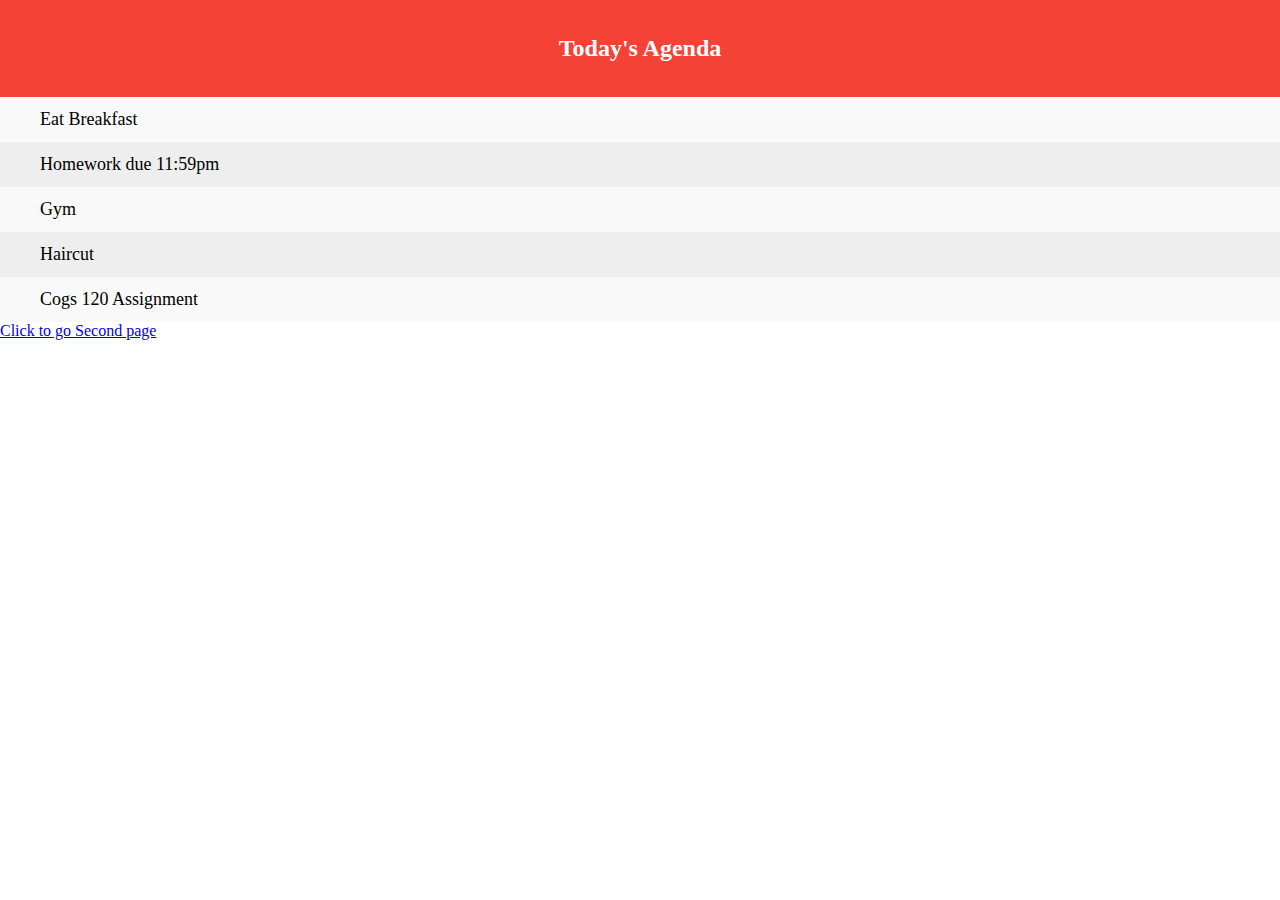
<file: static/index.html>
<!DOCTYPE html>
<html>
<head>
<meta name="viewport" content="width=device-width, initial-scale=1">
<style>
body {
  margin: 0;
  min-width: 250px;
}

/* Include the padding and border in an element's total width and height */
* {
  box-sizing: border-box;
}

/* Remove margins and padding from the list */
ul {
  margin: 0;
  padding: 0;
}

/* Style the list items */
ul li {
  cursor: pointer;
  position: relative;
  padding: 12px 8px 12px 40px;
  list-style-type: none;
  background: #eee;
  font-size: 18px;
  transition: 0.2s;
  
  /* make the list items unselectable */
  -webkit-user-select: none;
  -moz-user-select: none;
  -ms-user-select: none;
  user-select: none;
}

/* Set all odd list items to a different color (zebra-stripes) */
ul li:nth-child(odd) {
  background: #f9f9f9;
}

/* Darker background-color on hover */
ul li:hover {
  background: #ddd;
}

/* When clicked on, add a background color and strike out text */
ul li.checked {
  background: #888;
  color: #fff;
  text-decoration: line-through;
}

/* Add a "checked" mark when clicked on */
ul li.checked::before {
  content: '';
  position: absolute;
  border-color: #fff;
  border-style: solid;
  border-width: 0 2px 2px 0;
  top: 10px;
  left: 16px;
  transform: rotate(45deg);
  height: 15px;
  width: 7px;
}


.close:hover {
  background-color: #f44336;
  color: white;
}

/* Style the header */
.header {
  background-color: #f44336;
  padding: 30px 40px;
  color: white;
  text-align: center;
}

/* Clear floats after the header */
.header:after {
  content: "";
  display: table;
  clear: both;
}

/* Style the input */
input {
  margin: 0;
  border: none;
  border-radius: 0;
  width: 75%;
  padding: 10px;
  float: left;
  font-size: 16px;
}

/* Style the "Add" button */
.addBtn {
  padding: 10px;
  width: 25%;
  background: #d9d9d9;
  color: #555;
  float: left;
  text-align: center;
  font-size: 16px;
  cursor: pointer;
  transition: 0.3s;
  border-radius: 0;
}

.addBtn:hover {
  background-color: #bbb;
}
</style>
</head>
<body>

<div id="myDIV" class="header">
  <h2 style="margin:5px">Today's Agenda</h2>
</div>

<ul id="myUL">
  <li>Eat Breakfast</li>
  <li>Homework due 11:59pm</li>
  <li>Gym</li>
  <li>Haircut</li>
  <li>Cogs 120 Assignment</li>
</ul>

<a href="secondPage.html">Click to go Second page</a>
</body>
</html>
</file>
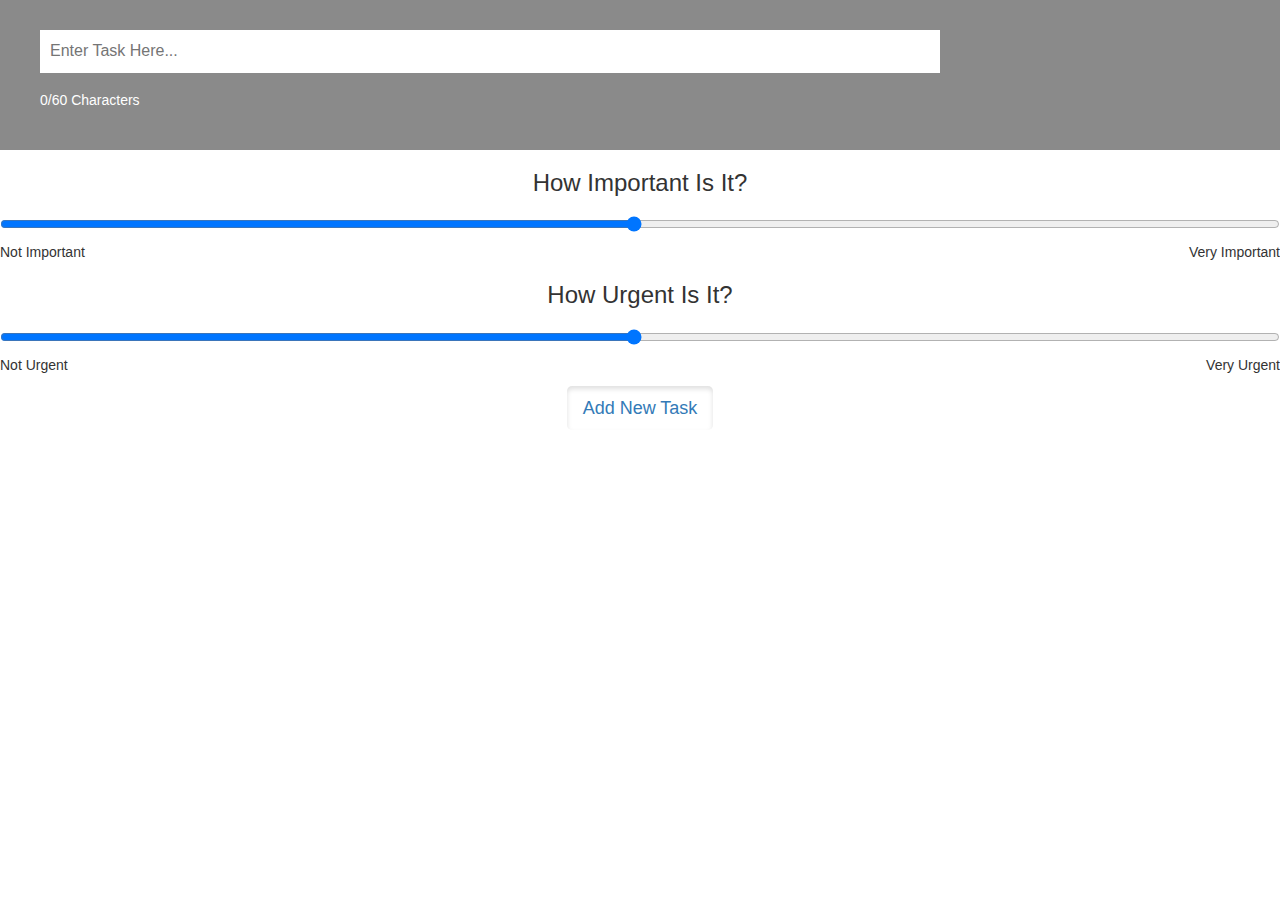
<file: static/secondPage.html>
<!DOCTYPE html>
<html>
<head>
    <meta charset="utf-8">
    <meta name="viewport" content="width=device-width, initial-scale=1">
    <link rel="stylesheet" href="https://maxcdn.bootstrapcdn.com/bootstrap/3.4.1/css/bootstrap.min.css">
    <script src="https://ajax.googleapis.com/ajax/libs/jquery/3.5.1/jquery.min.js"></script>
    <script src="https://maxcdn.bootstrapcdn.com/bootstrap/3.4.1/js/bootstrap.min.js"></script>


<style>
body {
  margin: 0;
  min-width: 250px;
}

/* Include the padding and border in an element's total width and height */
* {
  box-sizing: border-box;
}

/* Remove margins and padding from the list */
ul {
  margin: 0;
  padding: 0;
}

/* Style the list items */
ul li {
  cursor: pointer;
  position: relative;
  padding: 12px 8px 12px 40px;
  list-style-type: none;
  background: #eee;
  font-size: 18px;
  transition: 0.2s;
  
  /* make the list items unselectable */
  -webkit-user-select: none;
  -moz-user-select: none;
  -ms-user-select: none;
  user-select: none;
}

/* Set all odd list items to a different color (zebra-stripes) */
ul li:nth-child(odd) {
  background: #f9f9f9;
}

/* Darker background-color on hover */
ul li:hover {
  background: #ddd;
}

/* When clicked on, add a background color and strike out text */
ul li.checked {
  background: #888;
  color: #fff;
  text-decoration: line-through;
}

/* Add a "checked" mark when clicked on */
ul li.checked::before {
  content: '';
  position: absolute;
  border-color: #fff;
  border-style: solid;
  border-width: 0 2px 2px 0;
  top: 10px;
  left: 16px;
  transform: rotate(45deg);
  height: 15px;
  width: 7px;
}

/* Style the close button */
.close {
  position: absolute;
  right: 0;
  top: 0;
  padding: 12px 16px 12px 16px;
}

.close:hover {
  background-color: #f44336;
  color: white;
}

/* Style the header */
.header {
  background-color: #8a8a8a;
  padding: 30px 40px;
  color: white;
  text-align: center;
}

/* Clear floats after the header */
.header:after {
  content: "";
  display: table;
  clear: both;
}

/* Style the input */
input {
  margin: 0;
  border: none;
  border-radius: 0;
  width: 75%;
  padding: 10px;
  float: left;
  font-size: 16px;
}

/* Style the "Add" button */
.addBtn {
  padding: 10px;
  width: 25%;
  background: #d9d9d9;
  color: #555;
  float: left;
  text-align: center;
  font-size: 16px;
  cursor: pointer;
  transition: 0.3s;
  border-radius: 0;
}

.addBtn:hover {
  background-color: #bbb;
}

h3 {text-align: center;}
a {text-align: center;}
</style>
</head>


<body>

    <div id="myDIV" style="text-align:center" class="header">
        <input type="text" id="myInput" placeholder="Enter Task Here...">
        <p style="text-align:left"><br /><br /><br />0/60 Characters</p>
      </div>


      <div class="slidecontainer">
  
        <h3 >How Important Is It?</h3>
        <input type="range" min="1" max="100" value="50" class="slider" id="myRange">
        <p style="text-align:left;">
            Not Important
            <span style="float:right;">
            Very Important</span>
            </p>
      </div>

      <div class="slidecontainer">
      <h3 >How Urgent Is It?</h3>
      <input type="range" min="1" max="100" value="50" class="slider" id="myRange">
        <p style="text-align:left;">
        Not Urgent
        <span style="float:right;">
        Very Urgent</span>
        </p>
        </div>

        <div style="text-align:center">    
            <a href="index.html" class="btn btn-secondary btn-lg active" role="button" >Add New Task</a>
            <!-- more links here -->
          </div>
          
    
</body>
</html>
</file>
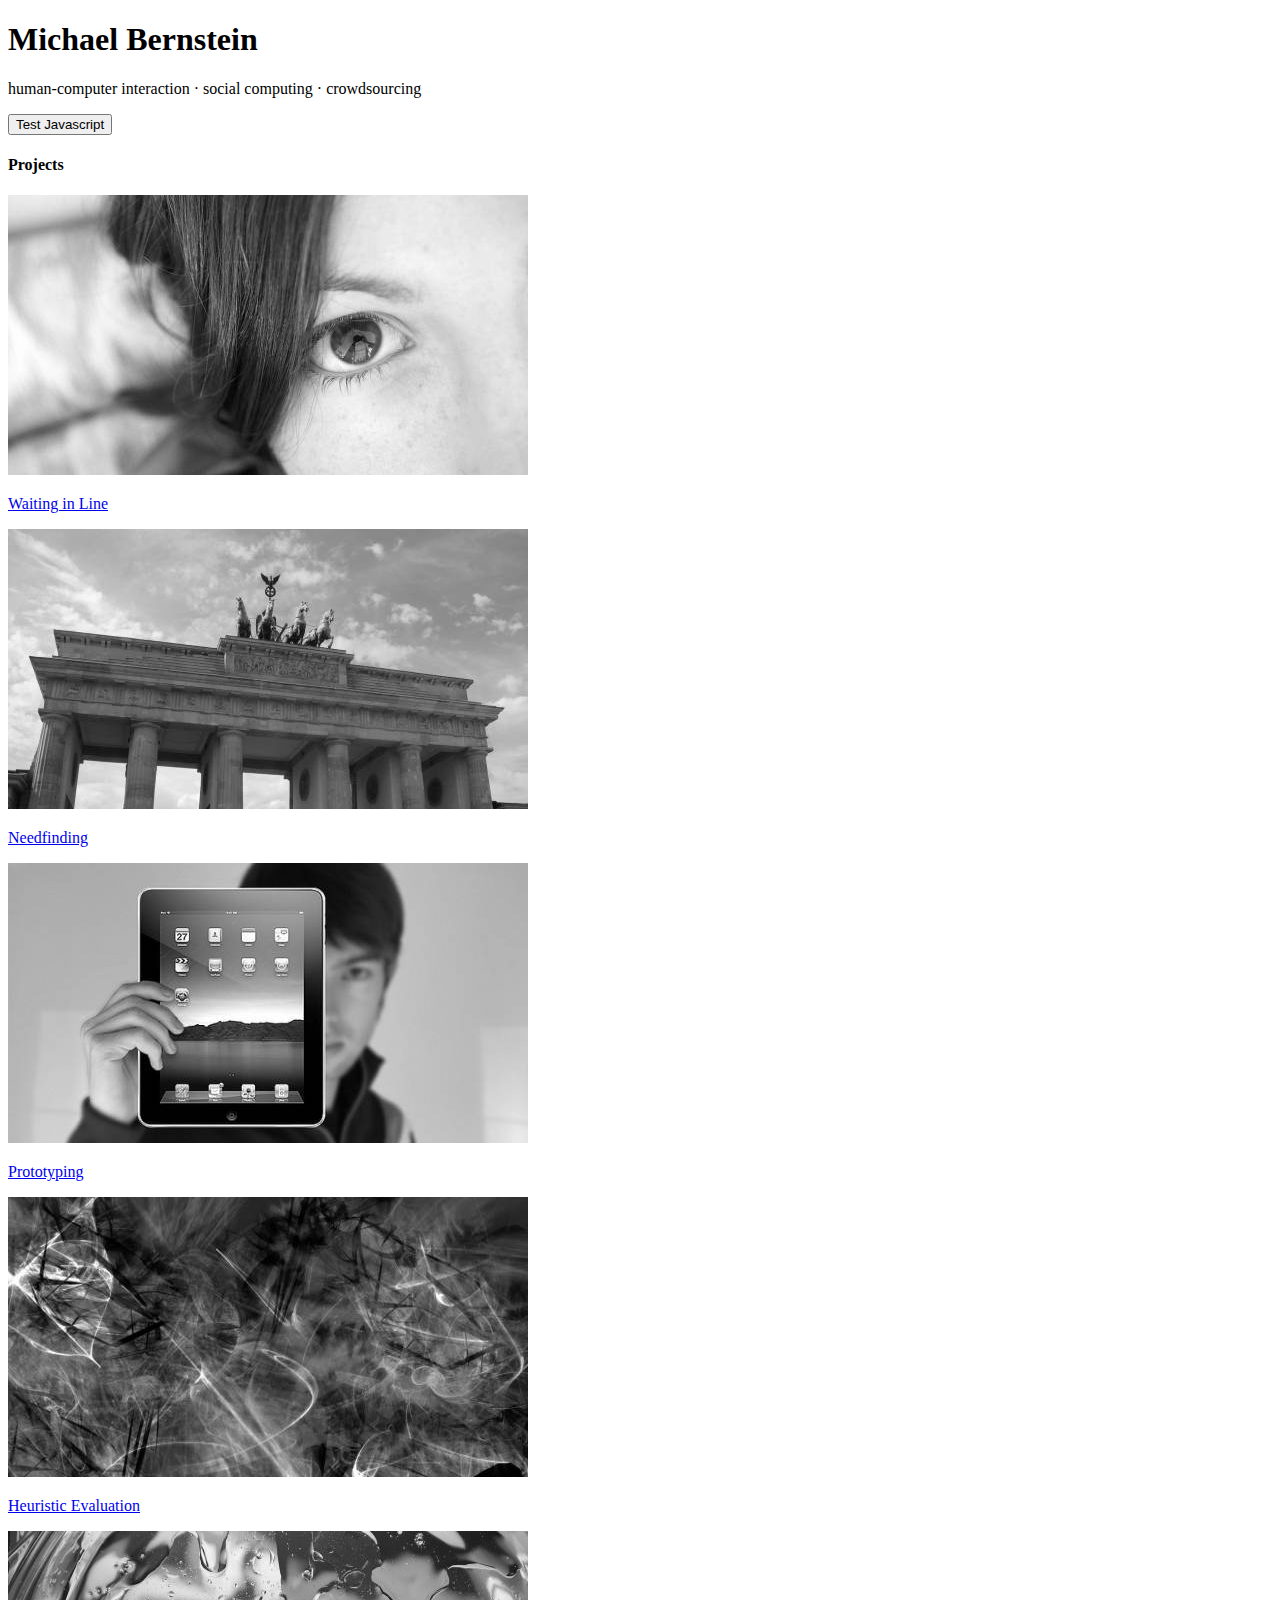
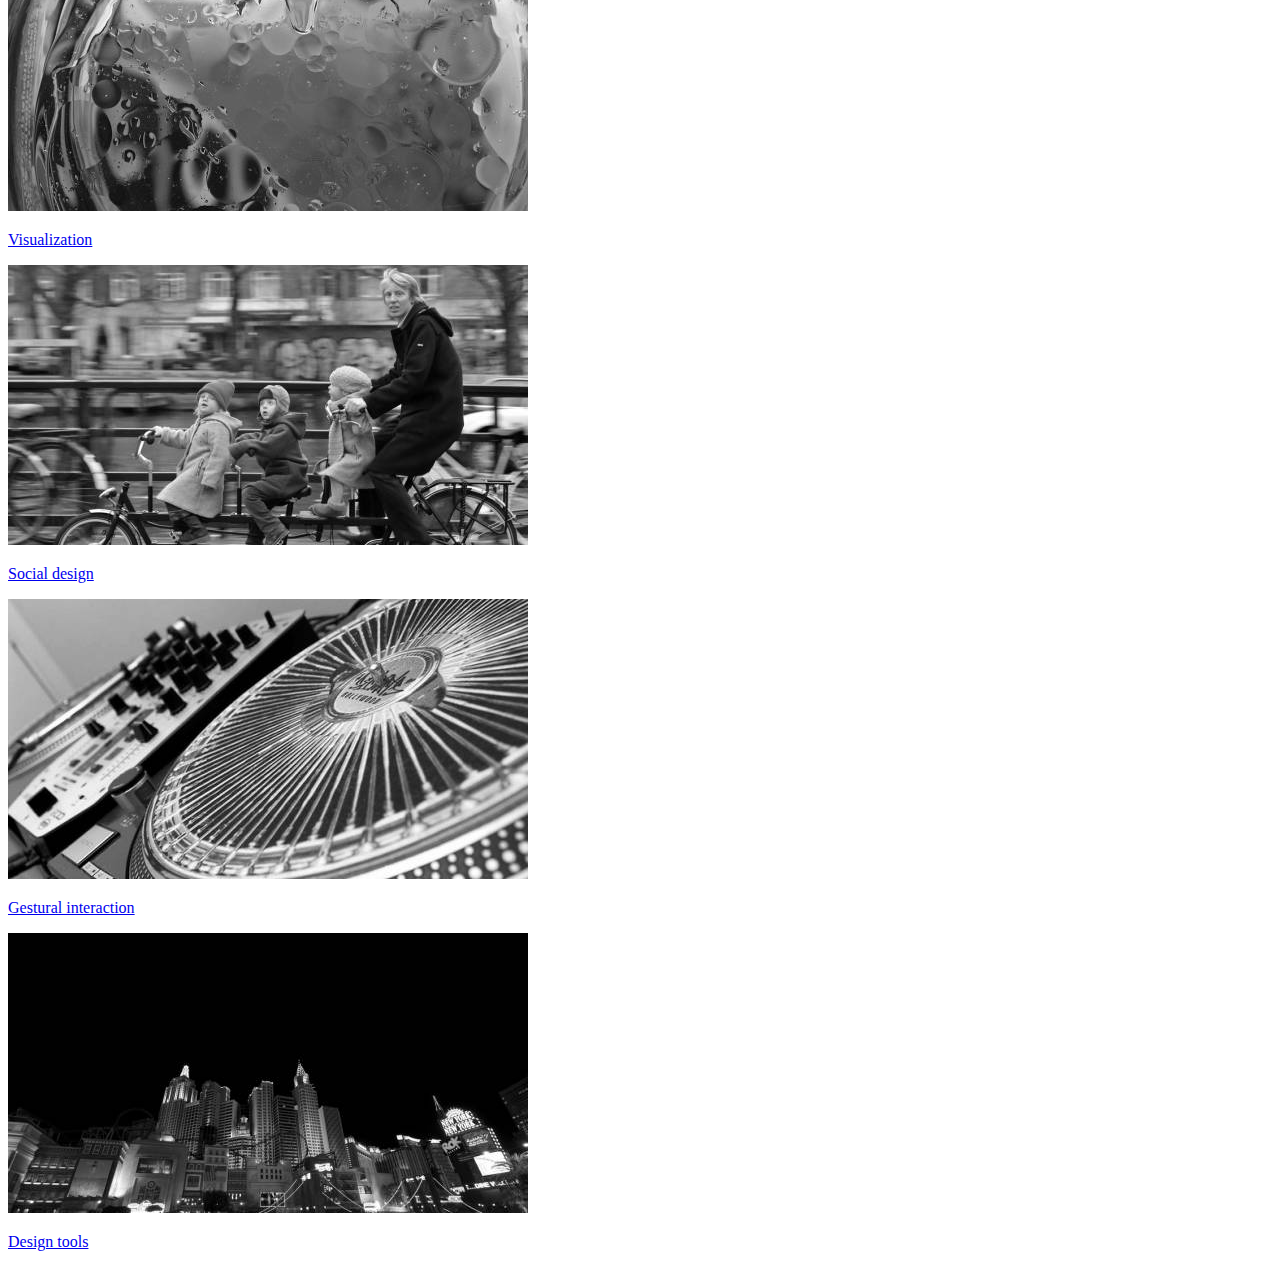
<file: static/test.html>
<!doctype html>

<html>
<head>
	<title>HCI Project Portfolio</title>	
	<meta charset="utf-8">
	<meta name="viewport" content="width=device-width, initial-scale=1.0">
	<!-- this is a comment in HTML -->

    <!-- HTML5 Shim and Respond.js IE8 support of HTML5 elements and media queries -->
    <!-- WARNING: Respond.js doesn't work if you view the page via file:// -->
    <!--[if lt IE 9]>
      <script src="https://oss.maxcdn.com/libs/html5shiv/3.7.0/html5shiv.js"></script>
      <script src="https://oss.maxcdn.com/libs/respond.js/1.3.0/respond.min.js"></script>
    <![endif]-->        
</head>

<body>
	<div>
		<!-- h1 through h6 are headers. The higher the number, the smaller the header -->
		<!-- p means paragraph -->
		<div>
			<h1>Michael Bernstein</h1>
			<p>human-computer interaction &middot; social computing &middot; crowdsourcing</p>
      <button id="testjs" class="btn btn-primary btn-lg">Test Javascript</button>
		</div>


		<h4>Projects</h4>
		<!-- divs are invisible structuring elements that stack vertically by default. Use them to organize your code -->
		<!-- img tags are images. Lorem Pixel will deliver random images; handy! -->
		<!-- a are anchors, also known as hyperlinks. Use the href attribute to tell the browser where to go when the user clicks -->
		<div id="project1">
			<a href="project.html">
				<img src="images/lorempixel.people.1.jpeg" alt="Lorem Pixel image">
				<p>Waiting in Line</p>
			</a>
		</div>
		<div id="project2">
			<a href="project.html">
				<img src="images/lorempixel.city.1.jpeg" alt="Lorem Pixel image">
				<p>Needfinding</p>
			</a>
		</div>
		<div id="project3">
			<a href="project.html">
				<img src="images/lorempixel.technics.1.jpeg" alt="Lorem Pixel image">
				<p>Prototyping</p>
			</a>
		</div>
		<div id="project4">
			<a href="project.html">
				<img src="images/lorempixel.abstract.1.jpeg" alt="Lorem Pixel image">
				<p>Heuristic Evaluation</p>
			</a>
		</div>
		<div id="project5">
			<a href="project.html">
				<img src="images/lorempixel.abstract.8.jpeg" alt="Lorem Pixel image">
				<p>Visualization</p>
			</a>
		</div>
		<div id="project6">
			<a href="project.html">
				<img src="images/lorempixel.people.2.jpeg" alt="Lorem Pixel image">
				<p>Social design</p>
			</a>
		</div>
		<div id="project7">
			<a href="project.html">
				<img src="images/lorempixel.technics.2.jpeg" alt="Lorem Pixel image">
				<p>Gestural interaction</p>
			</a>
		</div>
		<div id="project8">
			<a href="project.html">
				<img src="images/lorempixel.city.2.jpeg" alt="Lorem Pixel image">
				<p>Design tools</p>
			</a>
		</div>
	</div>
</body>
</html>
</file>
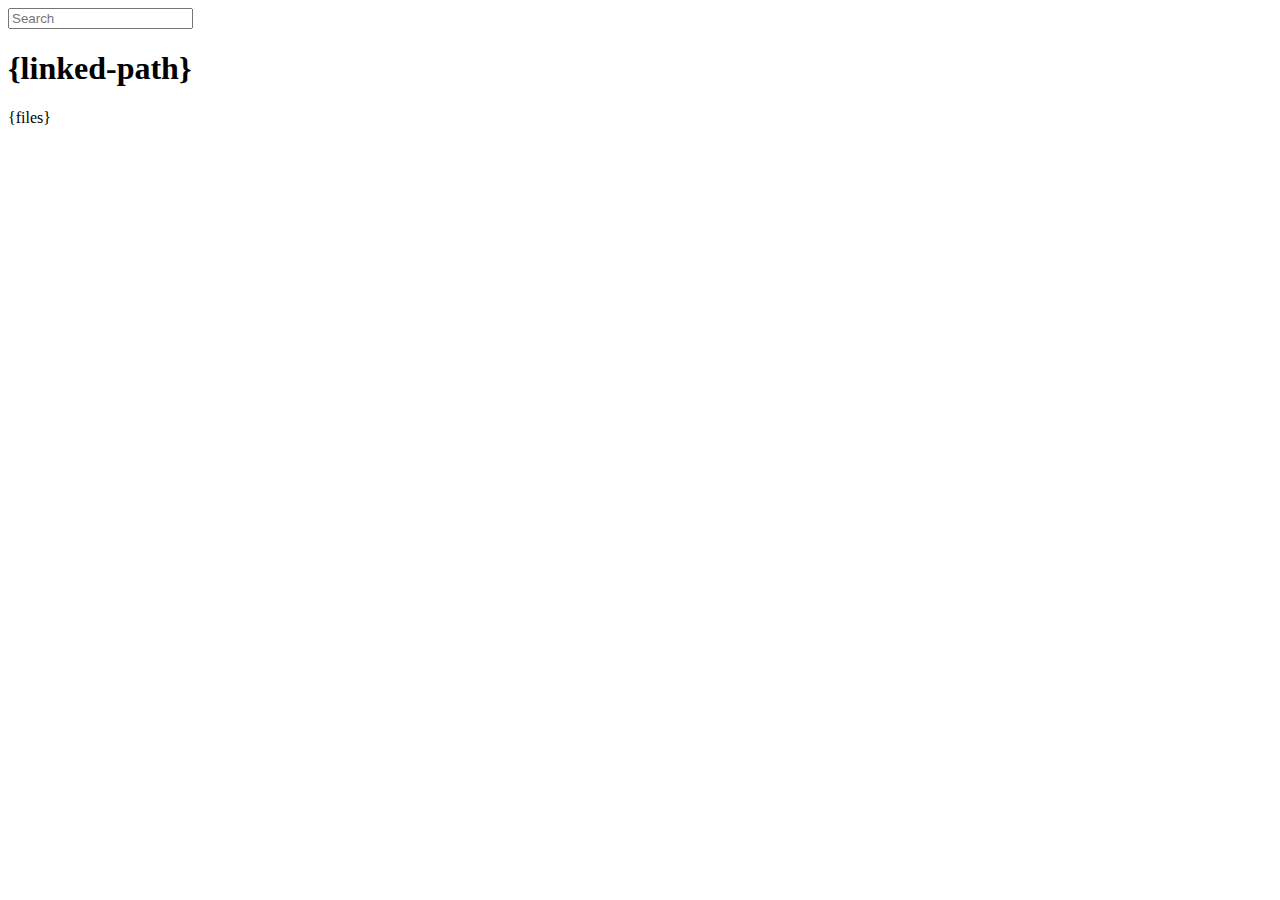
<file: node_modules/express/node_modules/connect/lib/public/directory.html>
<!DOCTYPE html>
<html>
  <head>
    <meta charset='utf-8'> 
    <meta name="viewport" content="width=device-width, initial-scale=1.0, maximum-scale=1.0, user-scalable=no" />
    <title>listing directory {directory}</title>
    <style>{style}</style>
    <script>
      function $(id){
        var el = 'string' == typeof id
          ? document.getElementById(id)
          : id;

        el.on = function(event, fn){
          if ('content loaded' == event) {
            event = window.attachEvent ? "load" : "DOMContentLoaded";
          }
          el.addEventListener
            ? el.addEventListener(event, fn, false)
            : el.attachEvent("on" + event, fn);
        };

        el.all = function(selector){
          return $(el.querySelectorAll(selector));
        };

        el.each = function(fn){
          for (var i = 0, len = el.length; i < len; ++i) {
            fn($(el[i]), i);
          }
        };

        el.getClasses = function(){
          return this.getAttribute('class').split(/\s+/);
        };

        el.addClass = function(name){
          var classes = this.getAttribute('class');
          el.setAttribute('class', classes
            ? classes + ' ' + name
            : name);
        };

        el.removeClass = function(name){
          var classes = this.getClasses().filter(function(curr){
            return curr != name;
          });
          this.setAttribute('class', classes.join(' '));
        };

        return el;
      }

      function search() {
        var str = $('search').value
          , links = $('files').all('a');

        links.each(function(link){
          var text = link.textContent;

          if ('..' == text) return;
          if (str.length && ~text.indexOf(str)) {
            link.addClass('highlight');
          } else {
            link.removeClass('highlight');
          }
        });
      }

      $(window).on('content loaded', function(){
        $('search').on('keyup', search);
      });
    </script>
  </head>
  <body class="directory">
    <input id="search" type="text" placeholder="Search" autocomplete="off" />
    <div id="wrapper">
      <h1>{linked-path}</h1>
      {files}
    </div>
  </body>
</html>
</file>
